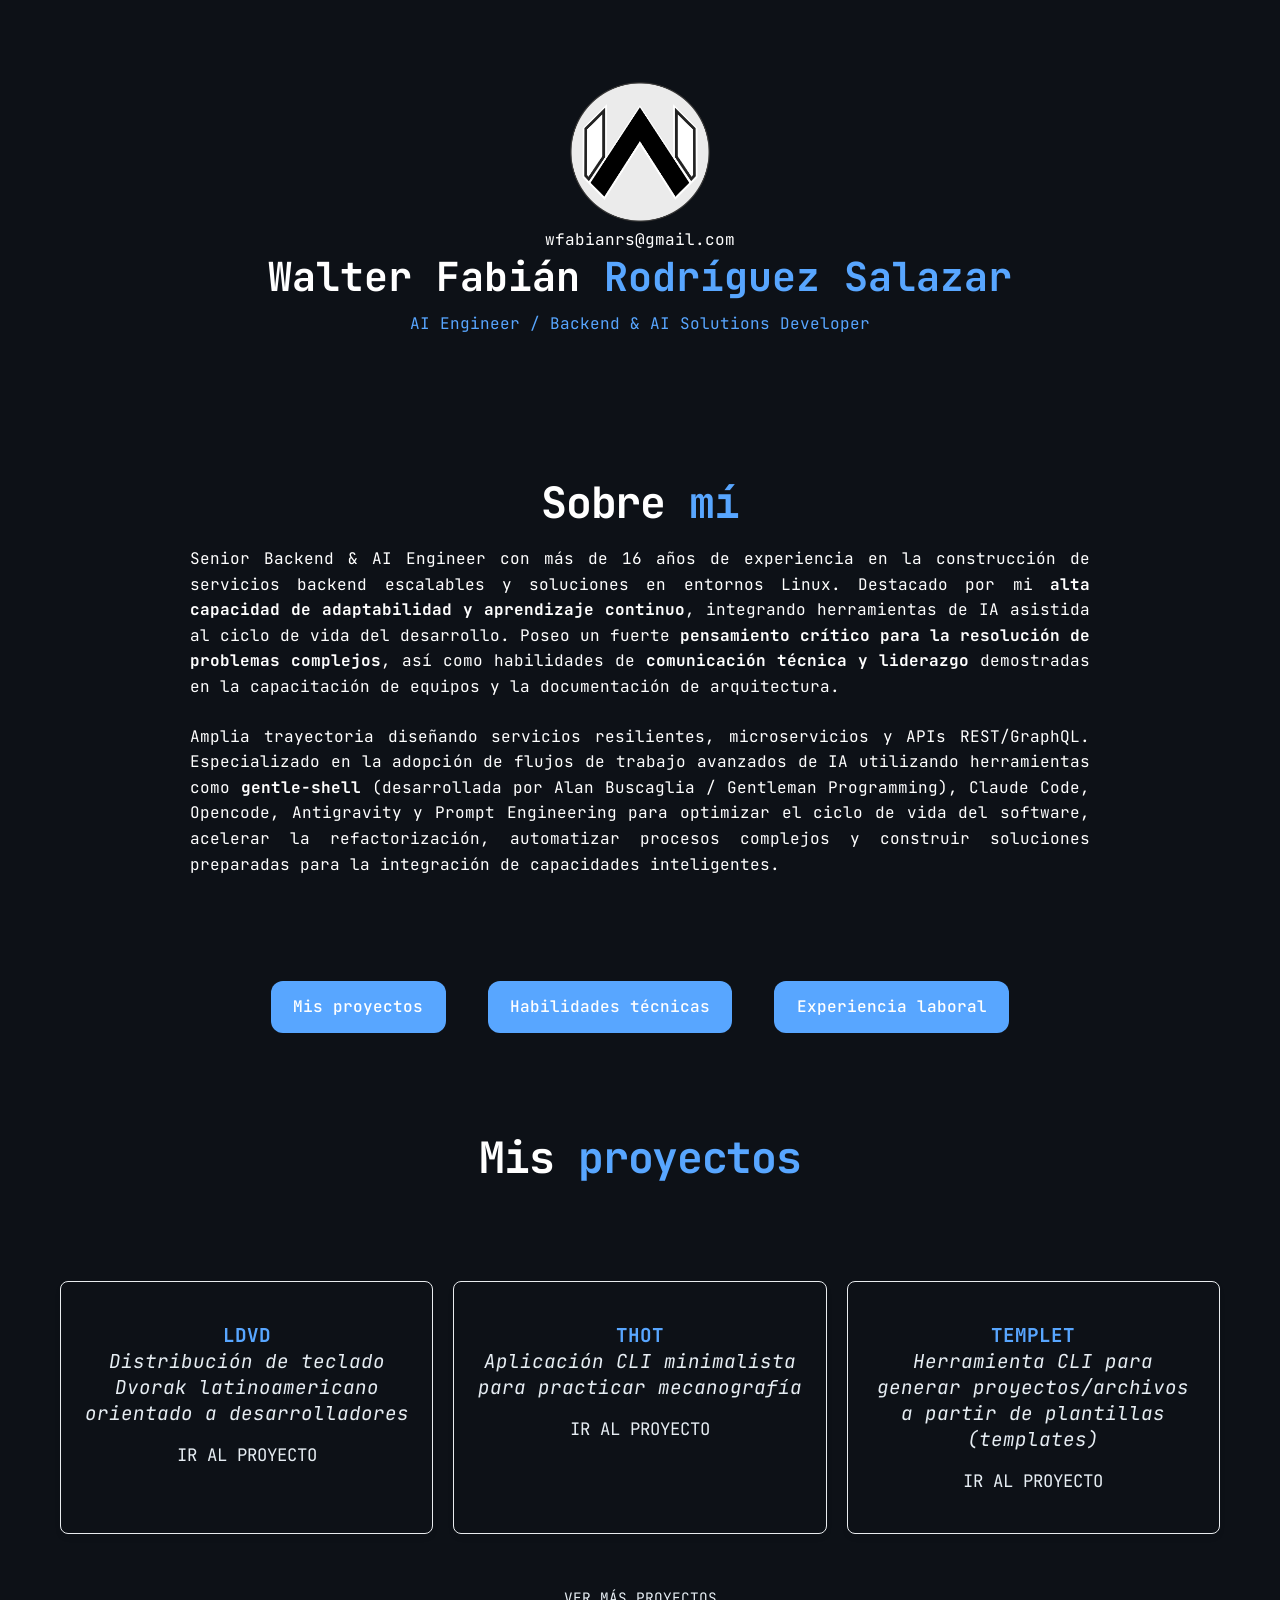
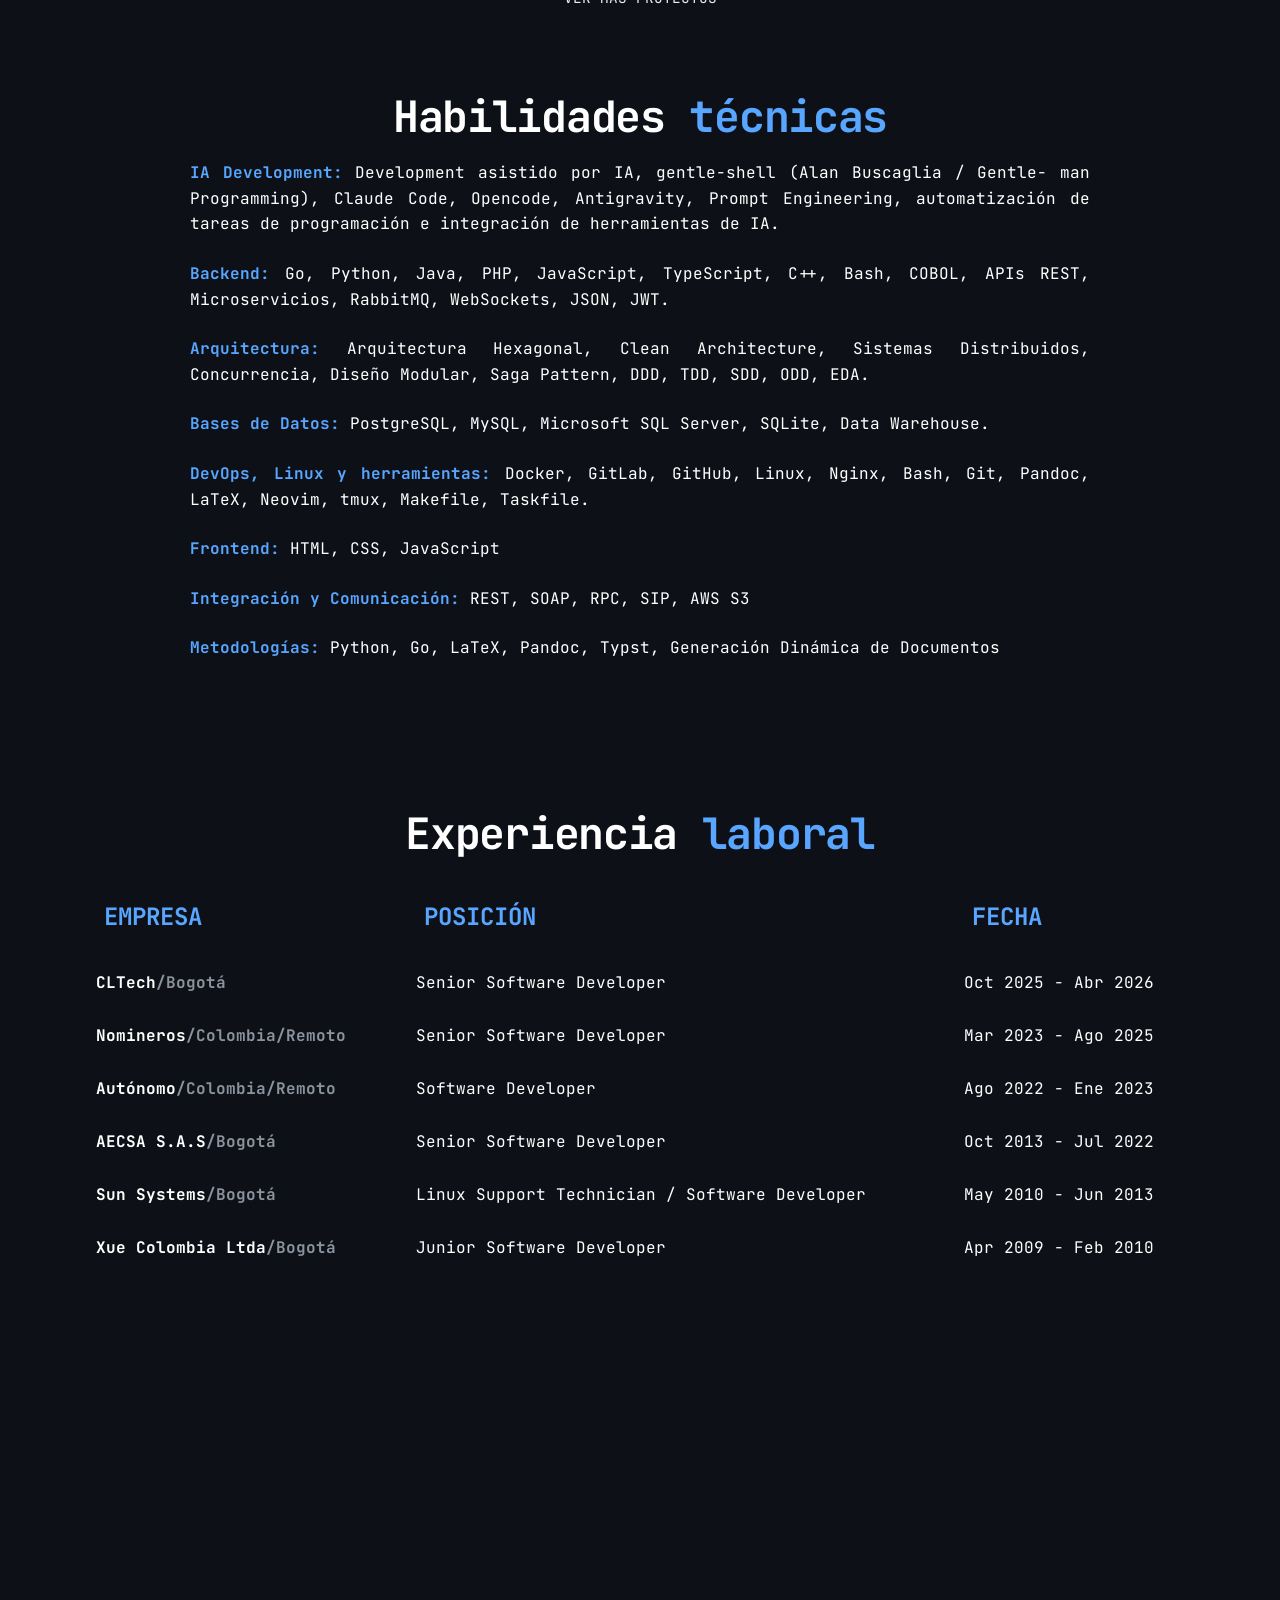
<file: index.html>
<!DOCTYPE html>
<html lang="es">
	<head>
		<meta charset="UTF-8">
		<meta name="viewport" content="width=device-width, initial-scale=1.0">

		<title>Walter Rodríguez | Backend Developer</title>

		<link rel="preconnect" href="https://fonts.googleapis.com">
		<link rel="preconnect" href="https://fonts.gstatic.com" crossorigin>

		<link
			href="https://fonts.googleapis.com/css2?family=Inter:wght@400;500;700&family=JetBrains+Mono:wght@400;600&display=swap"
			rel="stylesheet"
		>

		<link
			rel="stylesheet"
			href="https://www.nerdfonts.com/assets/css/webfont.css"
		>
		<link rel="stylesheet" href="css/style.css">
		<link rel="icon" href="img/w.png" type="image/png">
	</head>

	<body>
		<main class="page-container" id="inicio">
			<header class="hero-bar">
				<img src="img/w.png" alt="Walter Rodríguez">
				<p>wfabianrs@gmail.com</p>
				<h1>
					Walter Fabián <span class="txt-primary">Rodríguez Salazar</span>
				</h1>
				<p>
					<span class="txt-primary">AI Engineer / Backend & AI Solutions Developer</span>
				</p>
			</header>

			<section class="full-width-text">
				<h2 class="section-title" id="sobreMi">Sobre <span>mí</span></h2>
                <p>
                    Senior Backend & AI Engineer con más de 16 años de experiencia en la construcción de servicios backend escalables
                    y soluciones en entornos Linux. Destacado por mi <b>alta capacidad de adaptabilidad y aprendizaje continuo</b>,
                    integrando herramientas de IA asistida al ciclo de vida del desarrollo. Poseo un fuerte <b>pensamiento crítico para
                    la resolución de problemas complejos</b>, así como habilidades de <b>comunicación técnica y liderazgo</b> demostradas en la
                    capacitación de equipos y la documentación de arquitectura.
                </p>

                <p>
                    Amplia trayectoria diseñando servicios resilientes, microservicios y APIs REST/GraphQL. Especializado en la
                    adopción de flujos de trabajo avanzados de IA utilizando herramientas como <b>gentle-shell</b> (desarrollada por Alan
                    Buscaglia / Gentleman Programming), Claude Code, Opencode, Antigravity y Prompt Engineering para optimizar el
                    ciclo de vida del software, acelerar la refactorización, automatizar procesos complejos y construir soluciones
                    preparadas para la integración de capacidades inteligentes.
				</p>
			</section>

			<section class="txt-center">
				<a href="#misProyectos" class="btn btn-primary">Mis proyectos</a>
				<a href="#habilidades" class="btn btn-primary">Habilidades técnicas</a>
				<a href="#experienciaLaboral" class="btn btn-primary">Experiencia laboral</a>
			</section>

			<section class="full-width-text">
				<h2 class="section-title" id="misProyectos">Mis <span>proyectos</span></h2>
			</section>
			<section class="grid-content">
				<div class="card">
					<span class="block">
						<i class="nf nf-md-keyboard_variant"></i>
						<span class="txt-primary"><strong>LDVD</strong></span>
					</span>
					<p>
						Distribución de teclado Dvorak latinoamericano orientado a
						desarrolladores
					</p>
					<a href="https://github.com/wfrs-dev/ldvd" target="_blank" class="link">Ir al proyecto<i class="nf nf-oct-arrow_right"></i></a>
				</div>
				<div class="card">
					<span class="block">
						<i class="nf nf-cod-symbol_keyword"></i>
						<span class="txt-primary"><strong>THOT</strong></span>
					</span>
					<p>Aplicación CLI minimalista para practicar mecanografía </p>
					<a href="https://github.com/wfrs-dev/thot" target="_blank" class="link">Ir al proyecto<i class="nf nf-oct-arrow_right"></i></a>
				</div>
				<div class="card">
					<span class="block">
						<i class="nf nf-cod-notebook_template"></i>
						<span class="txt-primary"><strong>TEMPLET</strong></span>
					</span>
					<p>
						Herramienta CLI para generar proyectos/archivos a partir de
						plantillas (templates)
					</p>
					<a href="https://github.com/wfrs-dev/templet" target="_blank" class="link">Ir al proyecto<i class="nf nf-oct-arrow_right"></i></a>
				</div>
			</section>
			<section class="txt-center">
				<a href="https://github.com/wfrs-dev?tab=repositories" target="_blank" class="link"><i class="nf nf-fa-github_alt"></i> Ver más proyectos<i class="nf nf-oct-arrow_right"></i></a>
			</section>

			<section class="full-width-text" id="habilidades">
				<h2 class="section-title">Habilidades <span>técnicas</span></h2>
				<article class="txt-left">
                    <p><strong class="txt-primary"><i class="nf nf-fa-robot"></i> IA Development:</strong> Development asistido
                        por IA, gentle-shell (Alan Buscaglia / Gentle- man Programming), Claude Code, Opencode, Antigravity, Prompt
                        Engineering, automatización de tareas de programación e integración de herramientas de IA.</p>
                    <p><strong class="txt-primary"><i class="nf nf-dev-networkx"></i> Backend:</strong> Go, Python, Java, PHP,
                        JavaScript, TypeScript, C++, Bash, COBOL, APIs REST, Microservicios, RabbitMQ, WebSockets, JSON, JWT.</p>
                    <p><strong class="txt-primary"><i class="nf nf-md-office_building_cog"></i> Arquitectura:</strong>
                    Arquitectura Hexagonal, Clean Architecture, Sistemas Distribuidos, Concurrencia, Diseño Modular, Saga Pattern,
                        DDD, TDD, SDD, ODD, EDA.</p>
                    <p><strong class="txt-primary"><i class="nf nf-dev-database"></i> Bases de Datos:</strong> PostgreSQL, MySQL,
                        Microsoft SQL Server, SQLite, Data Warehouse.</p>
                    <p><strong class="txt-primary"><i class="nf nf-fa-linux"></i> DevOps, Linux y herramientas:</strong> Docker,
                        GitLab, GitHub, Linux, Nginx, Bash, Git, Pandoc, LaTeX, Neovim, tmux, Makefile, Taskfile.</p>
                    <p><strong class="txt-primary"><i class="nf nf-md-spider_web"></i> Frontend:</strong> HTML, CSS,
                        JavaScript</p>
                    <p><strong class="txt-primary"><i class="nf nf-md-integrated_circuit_chip"></i> Integración y
                        Comunicación:</strong> REST, SOAP, RPC, SIP, AWS S3</p>
                    <p><strong class="txt-primary"><i class="nf nf-cod-book"></i> Metodologías:</strong> Python, Go, LaTeX,
                        Pandoc, Typst, Generación Dinámica de Documentos</p>
				</article>
			</section>

			<section class="full-width-text" id="experienciaLaboral">
				<h2 class="section-title">Experiencia <span>laboral</span></h2>
				<table>
					<thead>
						<tr>
							<th>Empresa</th>
							<th>Posición</th>
							<th>Fecha</th>
						</tr>
					</thead>
					<tbody>
						<tr>
							<td data-label="Empresa">
								<span>CLTech</span><span class="txt-muted">/Bogotá</span>
							</td>
							<td data-label="Posición">Senior Software Developer</td>
							<td data-label="Fecha">Oct 2025 - Abr 2026</td>
						</tr>
						<tr>
							<td data-label="Empresa">
								<span>Nomineros</span><span class="txt-muted"
									>/Colombia/Remoto</span
								>
							</td>
							<td data-label="Posición">Senior Software Developer</td>
							<td data-label="Fecha">Mar 2023 - Ago 2025</td>
						</tr>
						<tr>
							<td data-label="Empresa">
								<span>Autónomo</span><span class="txt-muted"
									>/Colombia/Remoto</span
								>
							</td>
							<td data-label="Posición">Software Developer</td>
							<td data-label="Fecha">Ago 2022 - Ene 2023</td>
						</tr>
						<tr>
							<td data-label="Empresa">
								<span>AECSA S.A.S</span><span class="txt-muted">/Bogotá</span>
							</td>
							<td data-label="Posición">Senior Software Developer</td>
							<td data-label="Fecha">Oct 2013 - Jul 2022</td>
						</tr>
						<tr>
							<td data-label="Empresa">
								<span>Sun Systems</span><span class="txt-muted">/Bogotá</span>
							</td>
							<td data-label="Posición">
								Linux Support Technician / Software Developer
							</td>
							<td data-label="Fecha">May 2010 - Jun 2013</td>
						</tr>
						<tr>
							<td data-label="Empresa">
								<span>Xue Colombia Ltda</span><span class="txt-muted"
									>/Bogotá</span
								>
							</td>
							<td data-label="Posición">Junior Software Developer</td>
							<td data-label="Fecha">Apr 2009 - Feb 2010</td>
						</tr>
					</tbody>
				</table>
			</section>

			<footer class="full-width-text">
				<p>
					<a
						target="_blank"
						href="https://www.linkedin.com/in/walterfrs"
						class="x5"
						title="Enlace a mi LinkedIn"
						><i class="nf nf-md-linkedin"></i></a
					>
					<a target="_blank" href="https://github.com/wfrs-dev" class="x5"
						title="Enlace a mi GitHub"
						><i class="nf nf-md-github"></i></a
					>
					<a href="static/WalterFabianRodriguezSalazar.pdf" class="x5"
						title="Descargar mi CV"
						><i class="nf nf-cod-file_pdf"></i></a
					>
				</p>
			</footer>
		</main>
	</body>
</html>
</file>
<file: css/style.css>
:root {
	--bg: #0d1117;
	--surface: #161b22;

	--text: #e6edf3;
	--muted: #8b949e;

	--primary: #58a6ff;
	--success: #3fb950;

	--border: #30363d;
}

* {
	box-sizing: border-box;
	margin: 0;
	padding: 0;
	font-family: "JetBrains Mono", monospace;
}

html {
  scroll-behavior: smooth;
}

.section-title {
	font-size: clamp(2rem, 4vw, 2.7rem);

	margin-bottom: 2rem;

	letter-spacing: -0.03em;
}

.section-title span {
	color: var(--primary);
}

body {
	background-color: var(--bg);
}

.txt-primary {
	color: var(--primary);
}

.page-container {
	width: 100%;
	max-width: 1200px;
	margin: 0 auto;
	padding: 20px;
	display: flex;
	flex-direction: column;
	gap: 40px;
}

.hero-bar {
	color: white;
	padding: 60px 20px;
	text-align: center;
	border-radius: 12px;
}

.hero-bar h1 {
	font-size: 2.5rem;
	margin-bottom: 10px;
}

.hero-bar img {
	height: 9em;
}

.grid-content {
	display: grid;
	grid-template-columns: repeat(auto-fit, minmax(250px, 1fr));
	gap: 20px;
}

.card {
	border: 1px solid #e9ecef;
	border-radius: 8px;
	padding: 40px 20px;
	text-align: center;
	font-size: 1.2rem;
	box-shadow: 0 4px 6px rgba(0, 0, 0, 0.05);
	transition: transform 0.2s;
	color: var(--text);
}

.card:hover {
	transform: translateY(-5px);
}

.full-width-text {
	width: 100%;
	color: white;
	padding: 40px 20px;
	border-radius: 12px;

	display: flex;
	flex-direction: column;
	justify-content: center;
	align-items: center;
	text-align: center;
}

.full-width-text h2 {
	margin-bottom: 15px;
}

.full-width-text p {
	max-width: 900px;
	line-height: 1.6;
	text-align: justify;
	margin-bottom: 1.5em;
}

.btn {
	display: inline-flex;
	align-items: center;
	justify-content: center;

	padding: 0.95rem 1.4rem;

	border-radius: 12px;
	border: 1px solid var(--border);

	font-weight: 500;

	transition: 0.2s ease;
	cursor: pointer;
	margin-bottom: 1em;
}

.btn:hover {
	transform: translateY(-2px);
	border-color: var(--primary);
}

.btn-primary {
	background: var(--primary);
	color: white;
	border: none;
}

.btn-primary:hover {
	opacity: 0.92;
}

.txt-center {
	text-align: center;
}

.txt-muted {
	color: var(--muted);
}

.txt-left {
	text-align: left;
}

table {
	width: 100%;
	border-collapse: collapse;
}
th,
td {
	border: none;
	text-align: left;
	padding: 1em;
}
td span {
	font-weight: bold;
}
th {
	text-transform: uppercase;
	color: var(--primary);
	font-weight: bold;
	font-size: 1.5em;
}

.block > i {
	display: block;
	text-align: center;
	font-size: 3em;
}

.card > p {
	font-style: italic;
}

a {
	color: var(--text);
	text-decoration: none;
	margin: 0 1rem;
}

a:hover {
	color: var(--primary);
}

.x5 {
	font-size: 5em;
}

.x2 {
	font-size: 2em;
}

a.link {
	display: inline-block;
	text-align: center;
	font-size: 0.9em;
	margin-top: 1em;
	text-decoration: none;
	text-transform: uppercase;
}

a.link:hover {
	font-style: italic;
}


@media (max-width: 600px) {
	table,
	thead,
	tbody,
	th,
	td,
	tr {
		display: block;
	}
	thead tr {
		display: none;
	}
	tr {
		margin-bottom: 15px;
		border-bottom: 1px solid var(--border);
	}
	td {
		text-align: right;
		padding-left: 50%;
		position: relative;
	}
	td::before {
		content: attr(data-label);
		color: var(--primary);
		position: absolute;
		left: 10px;
		font-size: 1.2em;
		font-weight: bold;
	}
}
</file>
